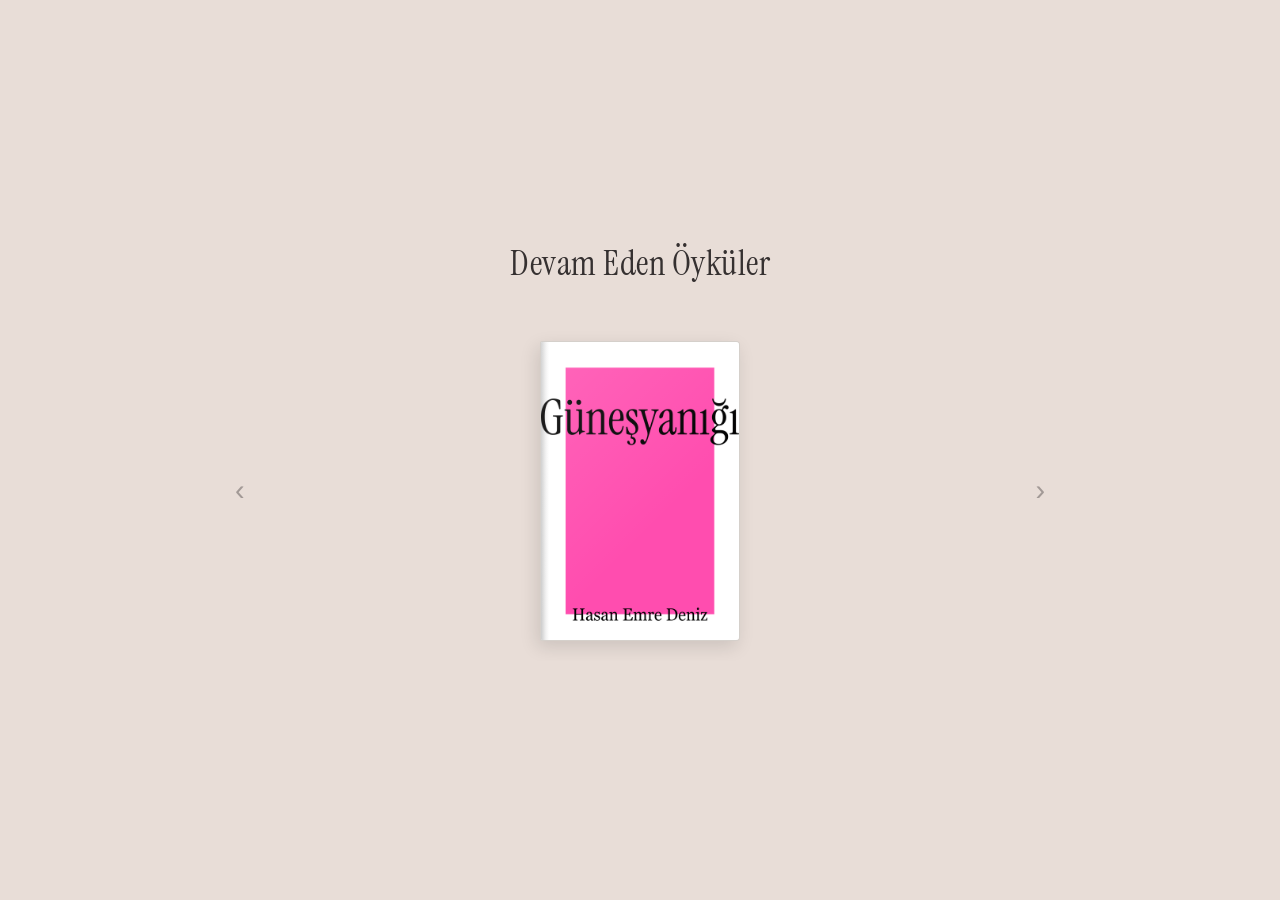
<file: index.html>
<!DOCTYPE html>
<html lang="tr">
<head>
    <meta charset="UTF-8">
    <meta name="viewport" content="width=device-width, initial-scale=1.0">
    <title>Devam Eden Öyküler</title>
    
    <!-- Fontlar -->
    <link rel="preconnect" href="https://fonts.googleapis.com">
    <link rel="preconnect" href="https://fonts.gstatic.com" crossorigin>
    <link href="https://fonts.googleapis.com/css2?family=Instrument+Serif:ital@0;1&display=swap" rel="stylesheet">

    <!-- CSS Dosyası Bağlantısı -->
    <link rel="stylesheet" href="style.css">
</head>
<body>

    <header class="site-header">
        <h1 class="site-title">Devam Eden Öyküler</h1>
    </header>

    <div class="slider-container">
        <button class="nav-btn" onclick="scrollSlider(-240)">‹</button>

        <div class="cards-wrapper" id="cardsWrapper"></div>

        <button class="nav-btn" onclick="scrollSlider(240)">›</button>
    </div>

    <!-- JavaScript Dosyası Bağlantısı -->
    <script src="app.js"></script>
</body>
</html>
</file>
<file: style.css>
/* PALET 3: Soluk Pudra / Somon */
:root {
    --bg-color: #e8ddd7;
    --card-bg: #f4efea;
    --text-color: #221e1f;
    --border-color: rgba(34, 30, 31, 0.15);
}

* {
    box-sizing: border-box;
    margin: 0;
    padding: 0;
}

html, body {
    width: 100%;
    min-height: 100vh;
    background-color: var(--bg-color);
    color: var(--text-color);
    font-family: 'Georgia', serif;
}

/* ANA SAYFA STİLLERİ */
body {
    height: 100vh;
    overflow: hidden;
    display: flex;
    flex-direction: column;
    align-items: center;
    justify-content: center;
}

.site-header {
    margin-bottom: 35px;
    text-align: center;
    flex-shrink: 0;
}

.site-title {
    font-family: 'Instrument Serif', Georgia, serif;
    font-size: 2.2rem;
    font-weight: 400;
    letter-spacing: 0.5px;
    opacity: 0.9;
}

.slider-container {
    width: 100%;
    max-width: 850px;
    display: flex;
    align-items: center;
    justify-content: center;
    position: relative;
    padding: 0 10px;
}

.cards-wrapper {
    display: flex;
    gap: 35px;
    overflow-x: auto;
    overflow-y: hidden;
    scroll-behavior: smooth;
    padding: 20px 15px;
    width: 100%;
    align-items: center;
    justify-content: flex-start;
    scrollbar-width: none;
    -ms-overflow-style: none;
}

.cards-wrapper.center-items {
    justify-content: center;
}

.cards-wrapper::-webkit-scrollbar {
    display: none;
}

.book-card {
    flex: 0 0 auto;
    width: 200px;
    height: 300px;
    perspective: 1000px;
    text-decoration: none;
    cursor: pointer;
}

.book {
    width: 100%;
    height: 100%;
    position: relative;
    transform-style: preserve-3d;
    transition: transform 0.25s ease-out, box-shadow 0.25s ease-out;
    border-radius: 2px 4px 4px 2px;
    box-shadow: -3px 6px 18px rgba(0, 0, 0, 0.12);
    overflow: hidden;
    background-color: var(--card-bg);
    border: 1px solid var(--border-color);
}

.book img {
    width: 100%;
    height: 100%;
    object-fit: cover;
    display: block;
}

.book::before {
    content: '';
    position: absolute;
    top: 0;
    left: 0;
    width: 10px;
    height: 100%;
    background: linear-gradient(to right, 
        rgba(0,0,0,0.2) 0%, 
        rgba(0,0,0,0.05) 50%, 
        rgba(255,255,255,0.1) 80%, 
        rgba(0,0,0,0) 100%);
    z-index: 2;
    pointer-events: none;
}

.glare {
    position: absolute;
    top: 0;
    left: 0;
    width: 100%;
    height: 100%;
    background: linear-gradient(135deg, rgba(255,255,255,0.15) 0%, rgba(255,255,255,0) 60%);
    z-index: 3;
    pointer-events: none;
}

.nav-btn {
    background: transparent;
    border: none;
    font-size: 1.8rem;
    color: var(--text-color);
    cursor: pointer;
    padding: 10px;
    opacity: 0.35;
    transition: opacity 0.2s;
    user-select: none;
    flex-shrink: 0;
}

.nav-btn:hover {
    opacity: 0.85;
}

/* OKUYUCU SAYFASI STİLLERİ */
body.reader-page {
    height: auto !important;
    overflow-y: auto !important;
    display: flex;
    flex-direction: column;
    align-items: center;
    padding: 80px 15px 40px 15px;
}

.back-nav {
    position: fixed;
    top: 20px;
    left: 20px;
    z-index: 999;
}

.back-nav a {
    color: var(--text-color);
    text-decoration: none;
    font-size: 0.85rem;
    letter-spacing: 1px;
    text-transform: uppercase;
    background: rgba(255, 255, 255, 0.6);
    padding: 8px 18px;
    border-radius: 20px;
    border: 1px solid rgba(36, 34, 31, 0.2);
    backdrop-filter: blur(8px);
    transition: all 0.2s ease;
}

.back-nav a:hover {
    background: rgba(255, 255, 255, 0.9);
}

#status {
    margin-top: 40vh;
    font-size: 0.95rem;
    letter-spacing: 1px;
}

#pages-container {
    display: flex;
    flex-direction: column;
    align-items: center;
    gap: 30px;
    width: 100%;
    max-width: 650px;
}

.page-canvas {
    background: #ffffff;
    width: 100% !important;
    height: auto !important;
    box-shadow: 0 8px 25px rgba(0, 0, 0, 0.08);
    border-radius: 2px;
    display: block;
}

@media (max-width: 600px) {
    .site-title {
        font-size: 1.8rem;
    }
    .book-card {
        width: 175px;
        height: 262px;
    }
    .nav-btn {
        display: none;
    }
    body.reader-page {
        padding: 70px 10px 20px 10px;
    }
    #pages-container {
        gap: 20px;
    }
}
</file>
